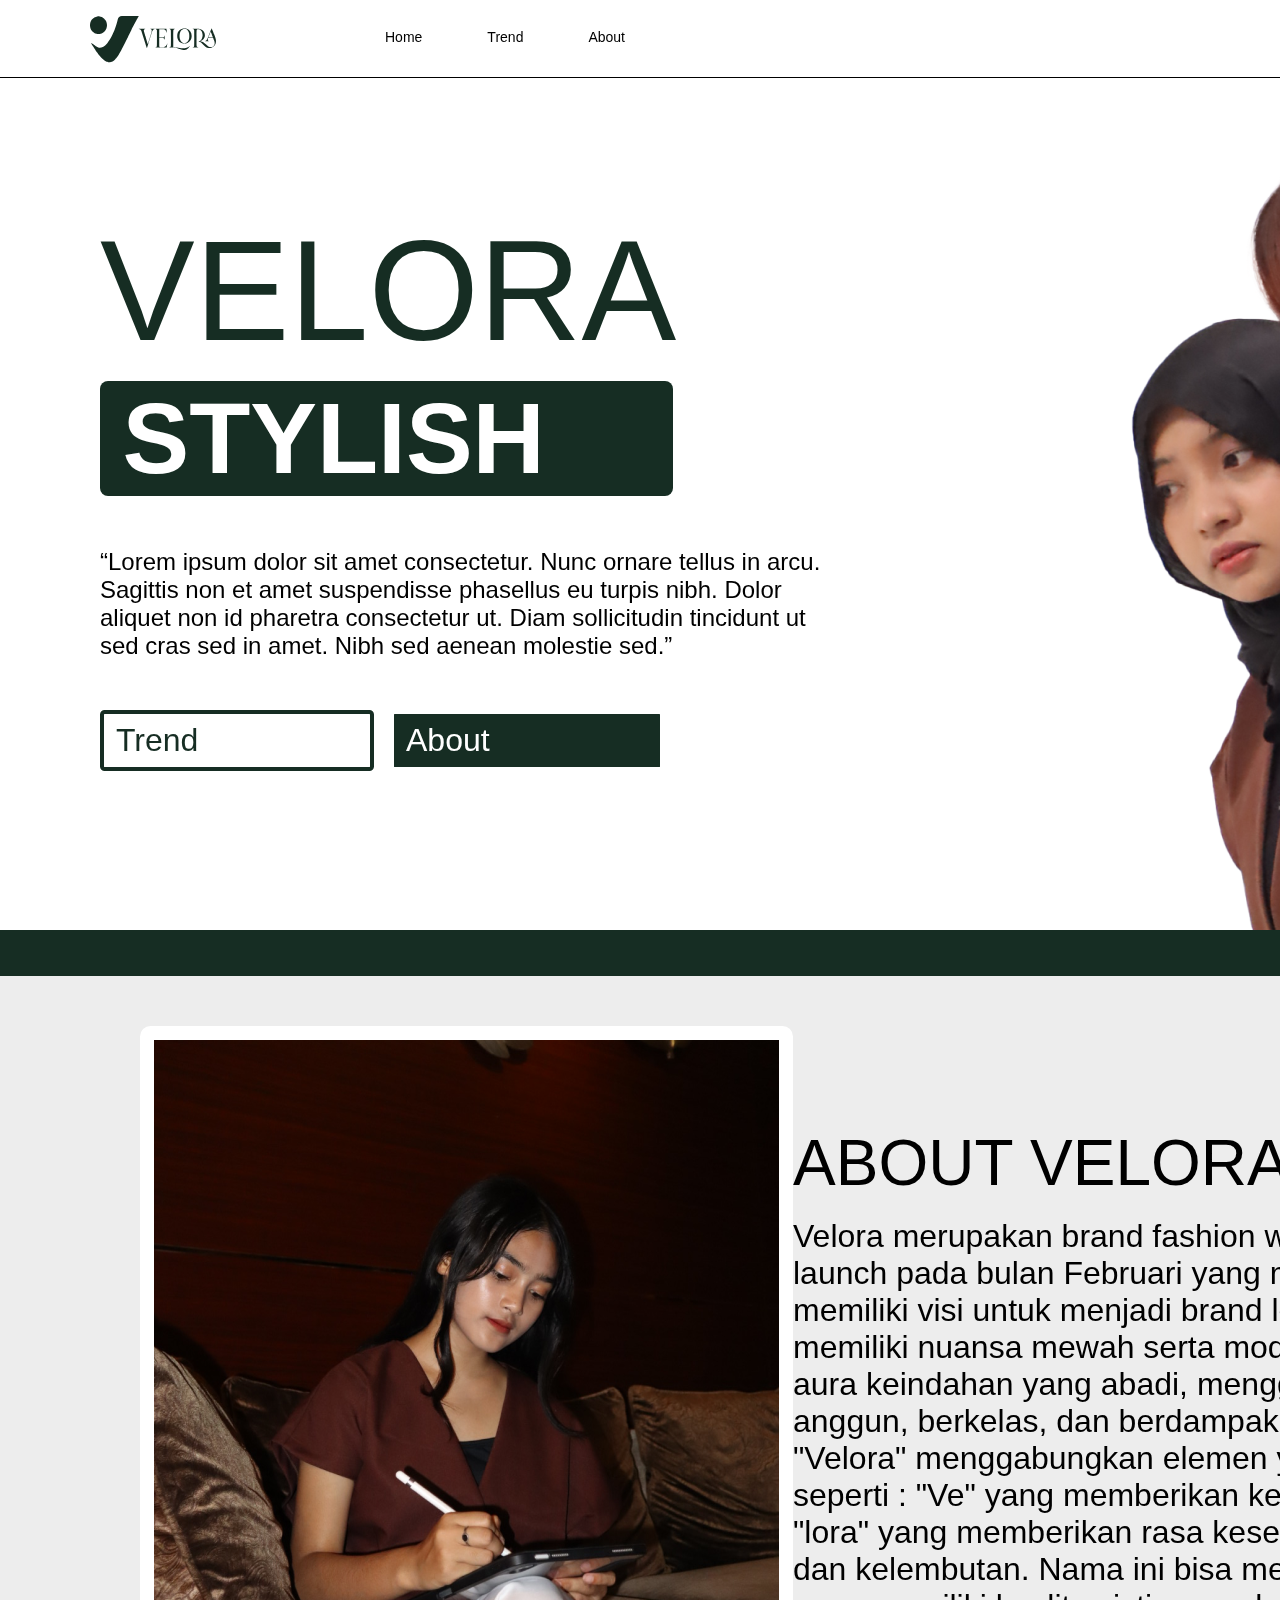
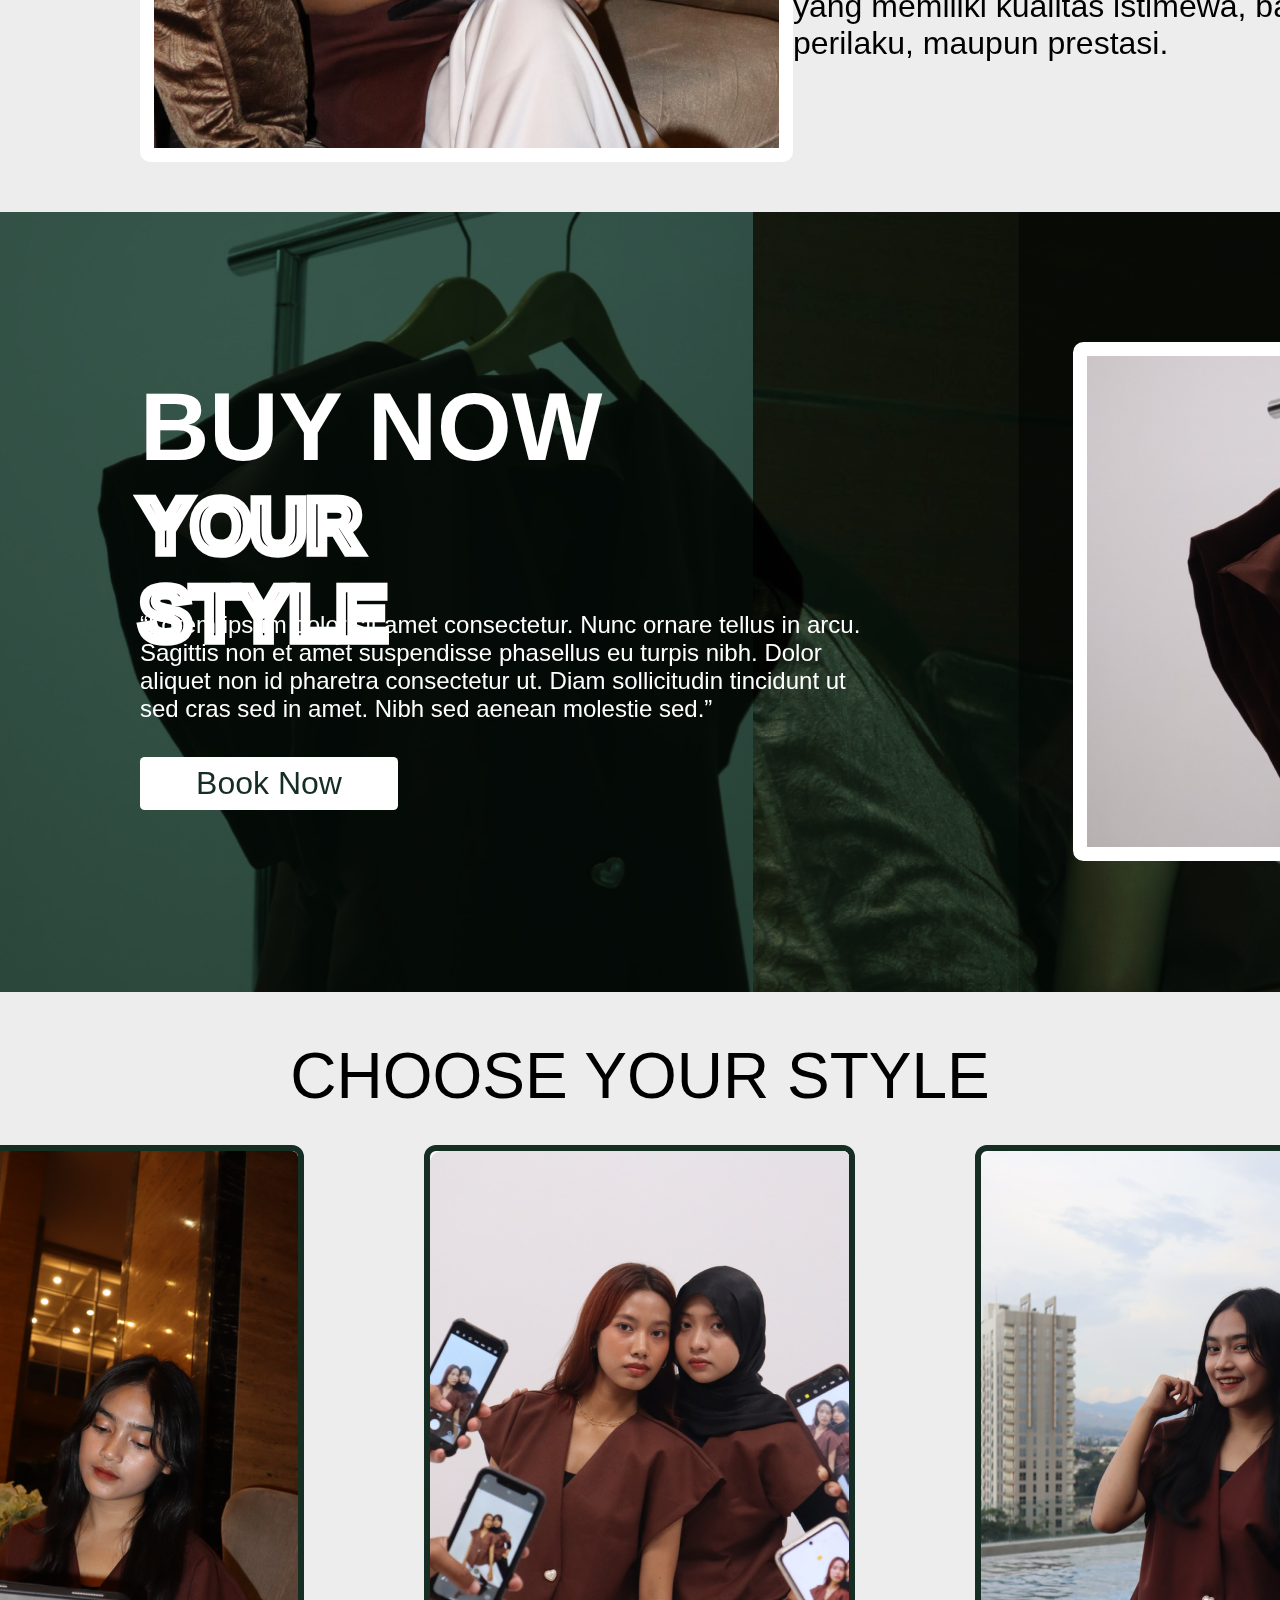
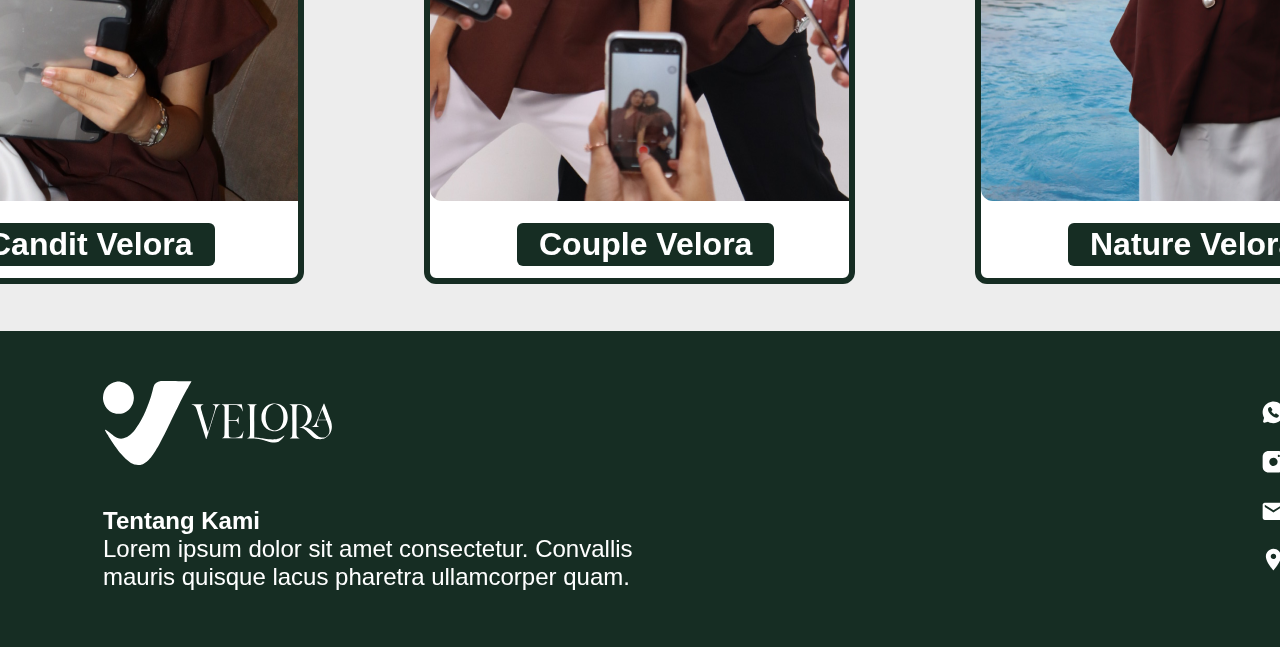
<file: index.html>
<!DOCTYPE html>
<html lang="en">
<head>
  <meta charset="UTF-8">
  <meta http-equiv="X-UA-Compatible" content="IE=edge">
  <meta name="viewport" content="width=device-width, initial-scale=1.0">
  <link rel="stylesheet" href="./vars.css">
  <link rel="stylesheet" href="./style.css">
  
  
  <style>
   a,
   button,
   input,
   select,
   h1,
   h2,
   h3,
   h4,
   h5,
   * {
       box-sizing: border-box;
       margin: 0;
       padding: 0;
       border: none;
       text-decoration: none;
       background: none;
   
       -webkit-font-smoothing: antialiased;
   }
   
   menu, ol, ul {
       list-style-type: none;
       margin: 0;
       padding: 0;
   }
   </style>
  <title>Document</title>
</head>
<body>
  <div class="frame-23">
    <div class="frame-60">
      <div class="frame-830">
        <div class="frame-1">
          <div class="beranda">Home</div>
        </div>
        <div class="frame-2">
          <div class="trend">Trend</div>
        </div>
        <div class="frame-3">
          <div class="about">About</div>
        </div>
      </div>
      <div class="frame-54">
        <div class="masuk">Masuk</div>
      </div>
    </div>
    <div class="frame-10">
      <div class="velora">VELORA</div>
      <div
        class="[base64]"
      >
        “Lorem ipsum dolor sit amet consectetur. Nunc ornare tellus in arcu.
        Sagittis non et amet suspendisse phasellus eu turpis nibh. Dolor aliquet
        non id pharetra consectetur ut. Diam sollicitudin tincidunt ut sed cras
        sed in amet. Nibh sed aenean molestie sed.”
      </div>
      <img class="img-4303-1" src="img-4303-10.png" />
      <div class="frame-781">
        <div class="stylish">STYLISH</div>
      </div>
      <div class="frame-782">
        <div class="trend2">Trend</div>
      </div>
      <div class="frame-783">
        <div class="about2">About</div>
      </div>
    </div>
    <div class="frame-762">
      <div class="frame-845"></div>
    </div>
    <div class="frame-847">
      <div class="frame-844">
        <img class="img-2793" src="img-27930.png" />
        <img class="img-2539" src="img-25390.png" />
      </div>
      <div class="frame-848">
        <div class="about-velora">ABOUT VELORA</div>
        <div
          class="[base64]"
        >
          Velora merupakan brand fashion wanita yang akan segera launch pada bulan
          Februari yang mendatang. Velora memiliki visi untuk menjadi brand lokal
          fashion wanita yang memiliki nuansa mewah serta modern dengan membawa
          aura keindahan yang abadi, menggambarkan wanita anggun, berkelas, dan
          berdampak yang seutuhnya.
          <br />
          &quot;Velora&quot; menggabungkan elemen yang lembut namun kuat, seperti
          : &quot;Ve&quot; yang memberikan kesan segar dan cerah, dan
          &quot;lora&quot; yang memberikan rasa keseimbangan, ketenangan, dan
          kelembutan. Nama ini bisa menggambarkan seseorang yang memiliki kualitas
          istimewa, baik dari segi penampilan, perilaku, maupun prestasi.
        </div>
      </div>
    </div>
    <div class="frame-842">
      <img class="img-25392" src="img-25391.png" />
      <img class="img-27932" src="img-27931.png" />
      <div class="frame-843">
        <div class="buy-now">BUY NOW</div>
        <div class="your-style">YOUR STYLE</div>
      </div>
      <div
        class="[base64]"
      >
        “Lorem ipsum dolor sit amet consectetur. Nunc ornare tellus in arcu.
        Sagittis non et amet suspendisse phasellus eu turpis nibh. Dolor aliquet
        non id pharetra consectetur ut. Diam sollicitudin tincidunt ut sed cras
        sed in amet. Nibh sed aenean molestie sed.”
      </div>
      <div class="frame-8442">
        <img class="img-2793" src="img-27932.png" />
      </div>
      <div class="frame-7832">
        <div class="book-now">Book Now</div>
      </div>
    </div>
    <div class="frame-846">
      <div class="choose-your-style">CHOOSE YOUR STYLE</div>
      <div class="frame-8422">
        <div class="frame-838">
          <div class="frame-831">
            <img class="img-2504" src="img-25040.png" />
          </div>
          <div class="frame-835">
            <div class="candit-velora">Candit Velora</div>
          </div>
        </div>
        <div class="frame-839">
          <div class="frame-831">
            <img class="img-2757" src="img-27570.png" />
          </div>
          <div class="frame-835">
            <div class="couple-velora">Couple Velora</div>
          </div>
        </div>
        <div class="frame-840">
          <div class="frame-831">
            <img class="img-2319" src="img-23190.png" />
          </div>
          <div class="frame-835">
            <div class="nature-velora">Nature Velora</div>
          </div>
        </div>
      </div>
    </div>
    <div class="frame-12">
      <div class="iconsax-bold-messenger"></div>
      <div class="frame-829">
        <div class="frame-828">
          <img class="frame-780" src="frame-7800.svg" />
          <div
            class="tentang-kami-lorem-ipsum-dolor-sit-amet-consectetur-convallis-mauris-quisque-lacus-pharetra-ullamcorper-quam"
          >
            <span>
              <span
                class="tentang-kami-lorem-ipsum-dolor-sit-amet-consectetur-convallis-mauris-quisque-lacus-pharetra-ullamcorper-quam-span"
              >
                Tentang Kami
                <br />
              </span>
              <span
                class="tentang-kami-lorem-ipsum-dolor-sit-amet-consectetur-convallis-mauris-quisque-lacus-pharetra-ullamcorper-quam-span2"
              >
                Lorem ipsum dolor sit amet consectetur. Convallis mauris quisque
                lacus pharetra ullamcorper quam.
              </span>
            </span>
          </div>
        </div>
        <div class="frame-50">
          <div class="frame-46">
            <img class="iconsax-bold-whatsapp" src="iconsax-bold-whatsapp0.svg" />
            <div class="lorem-ipsum-dolor-sit-amet-consectetur">
              Lorem ipsum dolor sit amet consectetur.
            </div>
          </div>
          <div class="frame-47">
            <img
              class="iconsax-bold-instagram"
              src="iconsax-bold-instagram0.svg"
            />
            <div class="lorem-ipsum-dolor-sit-amet-consectetur">
              Lorem ipsum dolor sit amet consectetur.
            </div>
          </div>
          <div class="frame-48">
            <img class="ic-baseline-email" src="ic-baseline-email0.svg" />
            <div class="lorem-ipsum-dolor-sit-amet-consectetur">
              Lorem ipsum dolor sit amet consectetur.
            </div>
          </div>
          <div class="frame-49">
            <img class="mdi-address-marker" src="mdi-address-marker0.svg" />
            <div class="lorem-ipsum-dolor-sit-amet-consectetur2">
              Lorem ipsum dolor sit amet consectetur.
            </div>
          </div>
        </div>
      </div>
    </div>
    <img class="frame-7802" src="frame-7801.svg" />
  </div>
  
</body>
</html>
</file>
<file: vars.css>
/* Figma Styles of your File */
:root {
  /* Colors */
  --color1: #162d23;
  --color2: #ffffff;
  --color3: #000000;
  --color4: #faf2e7;

  /* Fonts */
  /* Effects */
}
</file>
<file: style.css>
.frame-23,
.frame-23 * {
  box-sizing: border-box;
}
.frame-23 {
  background: #ededed;
  display: flex;
  flex-direction: column;
  gap: 0px;
  align-items: flex-start;
  justify-content: flex-start;
  position: relative;
  overflow: hidden;
}
.frame-60 {
  background: #ffffff;
  border-style: solid;
  border-color: #000000;
  border-width: 0px 0px 0.5px 0px;
  align-self: stretch;
  flex-shrink: 0;
  height: 78px;
  position: relative;
  overflow: hidden;
}
.frame-830 {
  display: flex;
  flex-direction: row;
  gap: 25px;
  align-items: center;
  justify-content: flex-start;
  position: absolute;
  left: 365px;
  top: 25px;
}
.frame-1 {
  padding: 2px 20px 2px 20px;
  display: flex;
  flex-direction: row;
  gap: 4px;
  align-items: center;
  justify-content: center;
  flex-shrink: 0;
  position: relative;
}
.beranda {
  color: var(--black, #000000);
  text-align: left;
  font-family: var(
    --text-sm-lineheight-5-font-normal-font-family,
    "Inter-Regular",
    sans-serif
  );
  font-size: var(--text-sm-lineheight-5-font-normal-font-size, 14px);
  line-height: var(--text-sm-lineheight-5-font-normal-line-height, 20px);
  font-weight: var(--text-sm-lineheight-5-font-normal-font-weight, 400);
  position: relative;
}
.frame-2 {
  padding: 2px 20px 2px 20px;
  display: flex;
  flex-direction: row;
  gap: 4px;
  align-items: center;
  justify-content: center;
  flex-shrink: 0;
  position: relative;
}
.trend {
  color: var(--black, #000000);
  text-align: left;
  font-family: var(
    --text-sm-lineheight-5-font-normal-font-family,
    "Inter-Regular",
    sans-serif
  );
  font-size: var(--text-sm-lineheight-5-font-normal-font-size, 14px);
  line-height: var(--text-sm-lineheight-5-font-normal-line-height, 20px);
  font-weight: var(--text-sm-lineheight-5-font-normal-font-weight, 400);
  position: relative;
}
.frame-3 {
  padding: 2px 20px 2px 20px;
  display: flex;
  flex-direction: row;
  gap: 4px;
  align-items: center;
  justify-content: center;
  flex-shrink: 0;
  position: relative;
}
.about {
  color: var(--black, #000000);
  text-align: left;
  font-family: var(
    --text-sm-lineheight-5-font-normal-font-family,
    "Inter-Regular",
    sans-serif
  );
  font-size: var(--text-sm-lineheight-5-font-normal-font-size, 14px);
  line-height: var(--text-sm-lineheight-5-font-normal-line-height, 20px);
  font-weight: var(--text-sm-lineheight-5-font-normal-font-weight, 400);
  position: relative;
}
.frame-54 {
  background: var(--color3, #ffffff);
  border-radius: 6px;
  border-style: solid;
  border-color: var(--default-black, #000000);
  border-width: 1px;
  padding: 4px 24px 4px 24px;
  display: flex;
  flex-direction: row;
  gap: 10px;
  align-items: center;
  justify-content: center;
  position: absolute;
  left: 1766px;
  top: 25px;
  overflow: hidden;
}
.masuk {
  color: var(--gray-900, #212529);
  text-align: left;
  font-family: "Inter-Bold", sans-serif;
  font-size: 14px;
  line-height: 20px;
  font-weight: 700;
  position: relative;
}
.frame-10 {
  background: var(--color2, #ffffff);
  align-self: stretch;
  flex-shrink: 0;
  height: 852px;
  position: relative;
  overflow: hidden;
}
.velora {
  color: var(--color1, #162d23);
  text-align: left;
  font-family: "AlegreyaSc-Regular", sans-serif;
  font-size: 142px;
  font-weight: 400;
  position: absolute;
  left: 100px;
  top: 130.99px;
}
.[base64] {
  color: #000000;
  text-align: justified;
  font-family: "Inter-Regular", sans-serif;
  font-size: 24px;
  font-weight: 400;
  position: absolute;
  left: 100px;
  top: 470px;
  width: 751px;
}
.img-4303-1 {
  width: 1532.67px;
  height: 2299px;
  position: absolute;
  left: 774px;
  top: -567px;
  object-fit: cover;
  aspect-ratio: 1532.67/2299;
}
.frame-781 {
  background: var(--color1, #162d23);
  border-radius: 8px;
  padding: 0px 128.02px 0px 22.55px;
  display: flex;
  flex-direction: row;
  gap: 7.27px;
  align-items: center;
  justify-content: flex-start;
  position: absolute;
  left: 100px;
  top: 303px;
  overflow: hidden;
}
.stylish {
  color: var(--color2, #ffffff);
  text-align: left;
  font-family: "Inter-Bold", sans-serif;
  font-size: 100px;
  font-weight: 700;
  position: relative;
}
.frame-782 {
  background: #ffffff;
  border-radius: 4.62px;
  border-style: solid;
  border-color: var(--color1, #162d23);
  border-width: 4px;
  padding: 8px 68px 8px 12px;
  display: flex;
  flex-direction: row;
  gap: 3.85px;
  align-items: center;
  justify-content: flex-start;
  position: absolute;
  left: 100px;
  top: 632px;
  overflow: hidden;
}
.trend2 {
  color: var(--color1, #162d23);
  text-align: left;
  font-family: "Inter-Regular", sans-serif;
  font-size: 32px;
  font-weight: 400;
  position: relative;
  width: 186px;
}
.frame-783 {
  background: var(--color1, #162d23);
  border-radius: 4.62px;
  border-style: solid;
  border-color: var(--color2, #ffffff);
  border-width: 4px;
  padding: 8px 68px 8px 12px;
  display: flex;
  flex-direction: row;
  gap: 3.85px;
  align-items: center;
  justify-content: flex-start;
  position: absolute;
  left: 390px;
  top: 632px;
  overflow: hidden;
}
.about2 {
  color: var(--color2, #ffffff);
  text-align: left;
  font-family: "Inter-Regular", sans-serif;
  font-size: 32px;
  font-weight: 400;
  position: relative;
  width: 186px;
}
.frame-762 {
  background: var(--color1, #162d23);
  align-self: stretch;
  flex-shrink: 0;
  height: 46px;
  position: relative;
  overflow: hidden;
}
.frame-845 {
  width: 1920px;
  height: 943px;
  position: absolute;
  left: 0px;
  top: 46px;
  overflow: hidden;
}
.frame-847 {
  padding: 50px 140px 50px 140px;
  display: flex;
  flex-direction: row;
  align-items: center;
  justify-content: space-between;
  align-self: stretch;
  flex-shrink: 0;
  position: relative;
  overflow: hidden;
}
.frame-844 {
  background: #ffffff;
  border-radius: 10.5px;
  border-style: solid;
  border-color: var(--color2, #ffffff);
  border-width: 14.01px;
  flex-shrink: 0;
  width: 653px;
  height: 736px;
  position: relative;
  overflow: hidden;
}
.img-2793 {
  border-radius: 8.34px;
  width: 683.64px;
  height: 1025.45px;
  position: absolute;
  left: -14.88px;
  top: -278.36px;
  object-fit: cover;
  aspect-ratio: 683.64/1025.45;
}
.img-2539 {
  width: 668.67px;
  height: 1003px;
  position: absolute;
  left: -15.67px;
  top: -256px;
  object-fit: cover;
  aspect-ratio: 668.67/1003;
}
.frame-848 {
  display: flex;
  flex-direction: column;
  gap: 18px;
  align-items: flex-start;
  justify-content: flex-start;
  flex-shrink: 0;
  width: 857px;
  position: relative;
}
.about-velora {
  color: #000000;
  text-align: left;
  font-family: "Inter-Regular", sans-serif;
  font-size: 64px;
  font-weight: 400;
  position: relative;
  align-self: stretch;
}
.[base64] {
  color: #000000;
  text-align: justified;
  font-family: "Inter-Regular", sans-serif;
  font-size: 32px;
  font-weight: 400;
  position: relative;
  align-self: stretch;
}
.frame-842 {
  background: var(--color1, #162d23);
  align-self: stretch;
  flex-shrink: 0;
  height: 780px;
  position: relative;
  overflow: hidden;
}
.group-1 {
  position: absolute;
  inset: 0;
}
.img-25392 {
  width: 1320px;
  height: 1980px;
  position: absolute;
  left: 753px;
  top: -730px;
  mix-blend-mode: soft-light;
  object-fit: cover;
  aspect-ratio: 1320/1980;
}
.img-27932 {
  border-radius: 13.54px;
  width: 1108.98px;
  height: 1663.47px;
  position: absolute;
  left: -90.18px;
  top: -488.9px;
  mix-blend-mode: soft-light;
  object-fit: cover;
  aspect-ratio: 1108.98/1663.47;
}
.frame-843 {
  display: flex;
  flex-direction: column;
  gap: 0px;
  align-items: flex-start;
  justify-content: flex-start;
  width: 484px;
  position: absolute;
  left: 140px;
  top: 160px;
}
.buy-now {
  color: var(--color2, #ffffff);
  text-align: left;
  font-family: "Inter-Bold", sans-serif;
  font-size: 96px;
  font-weight: 700;
  position: relative;
  align-self: stretch;
}
.your-style {
  text-align: left;
  font-family: "Inter-Bold", sans-serif;
  font-size: 76.72992706298828px;
  font-weight: 700;
  position: relative;
  align-self: stretch;
  -webkit-text-stroke: 9.591240882873535px var(--color2, #ffffff);
}
.[base64] {
  color: var(--color2, #ffffff);
  text-align: justified;
  font-family: "Inter-Regular", sans-serif;
  font-size: 24px;
  font-weight: 400;
  position: absolute;
  left: 140px;
  top: 399px;
  width: 751px;
}
.frame-8442 {
  background: #ffffff;
  border-radius: 10.5px;
  border-style: solid;
  border-color: var(--color2, #ffffff);
  border-width: 14.01px;
  width: 653px;
  height: 519.07px;
  position: absolute;
  left: 1073px;
  top: 130px;
  overflow: hidden;
}
.frame-7832 {
  background: var(--color2, #ffffff);
  border-radius: 4.62px;
  padding: 8px 36px 8px 36px;
  display: flex;
  flex-direction: row;
  gap: 3.85px;
  align-items: center;
  justify-content: center;
  position: absolute;
  left: 140px;
  top: 545px;
  overflow: hidden;
}
.book-now {
  color: var(--color1, #162d23);
  text-align: center;
  font-family: "Inter-Regular", sans-serif;
  font-size: 32px;
  font-weight: 400;
  position: relative;
  width: 186px;
}
.frame-846 {
  padding: 47px 193px 47px 193px;
  display: flex;
  flex-direction: column;
  gap: 32px;
  align-items: center;
  justify-content: flex-start;
  align-self: stretch;
  flex-shrink: 0;
  position: relative;
  overflow: hidden;
}
.choose-your-style {
  color: #000000;
  text-align: center;
  font-family: "Inter-Regular", sans-serif;
  font-size: 64px;
  font-weight: 400;
  position: relative;
  align-self: stretch;
}
.frame-8422 {
  display: flex;
  flex-direction: row;
  gap: 120px;
  align-items: center;
  justify-content: flex-start;
  flex-shrink: 0;
  width: 1534px;
  height: 739px;
  position: relative;
}
.frame-838 {
  background: var(--color2, #ffffff);
  border-radius: 12px;
  border-style: solid;
  border-color: var(--color1, #162d23);
  border-width: 6px;
  flex-shrink: 0;
  width: 431px;
  height: 739px;
  position: relative;
  overflow: hidden;
}
.frame-831 {
  background: var(--color2, #ffffff);
  border-radius: 12px;
  width: 431px;
  height: 650px;
  position: absolute;
  left: 0px;
  top: 0px;
  overflow: hidden;
}
.img-2504 {
  width: 493.33px;
  height: 740px;
  position: absolute;
  left: -26px;
  top: -45px;
  object-fit: cover;
  aspect-ratio: 493.33/740;
}
.frame-835 {
  background: var(--color1, #162d23);
  border-radius: 6px;
  padding: 3px 22px 3px 22px;
  display: flex;
  flex-direction: row;
  gap: 10px;
  align-items: center;
  justify-content: center;
  position: absolute;
  left: 87px;
  top: 672px;
  overflow: hidden;
}
.candit-velora {
  color: var(--color2, #ffffff);
  text-align: left;
  font-family: "Inter-Bold", sans-serif;
  font-size: 32px;
  font-weight: 700;
  position: relative;
}
.frame-839 {
  background: var(--color2, #ffffff);
  border-radius: 12px;
  border-style: solid;
  border-color: var(--color1, #162d23);
  border-width: 6px;
  flex-shrink: 0;
  width: 431px;
  height: 739px;
  position: relative;
  overflow: hidden;
}
.img-2757 {
  width: 562.67px;
  height: 844px;
  position: absolute;
  left: -86px;
  top: -105px;
  object-fit: cover;
  aspect-ratio: 562.67/844;
}
.couple-velora {
  color: var(--color2, #ffffff);
  text-align: center;
  font-family: "Inter-Bold", sans-serif;
  font-size: 32px;
  font-weight: 700;
  position: relative;
}
.frame-840 {
  background: var(--color2, #ffffff);
  border-radius: 12px;
  border-style: solid;
  border-color: var(--color1, #162d23);
  border-width: 6px;
  flex-shrink: 0;
  width: 431px;
  height: 739px;
  position: relative;
  overflow: hidden;
}
.img-2319 {
  width: 475px;
  height: 712.5px;
  position: absolute;
  left: 0px;
  top: -18px;
  object-fit: cover;
  aspect-ratio: 475/712.5;
}
.nature-velora {
  color: var(--color2, #ffffff);
  text-align: center;
  font-family: "Inter-Bold", sans-serif;
  font-size: 32px;
  font-weight: 700;
  position: relative;
}
.frame-12 {
  background: var(--color1, #162d23);
  align-self: stretch;
  flex-shrink: 0;
  height: 316px;
  position: relative;
  overflow: hidden;
}
.iconsax-bold-messenger {
  width: 50px;
  height: 50px;
  position: absolute;
  left: 1300px;
  top: 175px;
  overflow: hidden;
}
.frame-829 {
  display: flex;
  flex-direction: row;
  align-items: center;
  justify-content: space-between;
  width: 1661px;
  position: absolute;
  left: 103px;
  top: 50px;
}
.frame-828 {
  display: flex;
  flex-direction: column;
  gap: 42px;
  align-items: flex-start;
  justify-content: flex-start;
  flex-shrink: 0;
  width: 585px;
  position: relative;
}
.frame-780 {
  display: flex;
  flex-direction: row;
  gap: 0px;
  align-items: center;
  justify-content: flex-start;
  flex-shrink: 0;
  height: auto;
  position: relative;
  overflow: visible;
}
.tentang-kami-lorem-ipsum-dolor-sit-amet-consectetur-convallis-mauris-quisque-lacus-pharetra-ullamcorper-quam {
  color: #ffffff;
  text-align: left;
  font-family: "-", sans-serif;
  font-size: 24px;
  font-weight: 400;
  position: relative;
  align-self: stretch;
}
.tentang-kami-lorem-ipsum-dolor-sit-amet-consectetur-convallis-mauris-quisque-lacus-pharetra-ullamcorper-quam-span {
  font-family: "Inter-Bold", sans-serif;
  font-weight: 700;
}
.tentang-kami-lorem-ipsum-dolor-sit-amet-consectetur-convallis-mauris-quisque-lacus-pharetra-ullamcorper-quam-span2 {
  font-family: "Inter-Regular", sans-serif;
}
.frame-50 {
  display: flex;
  flex-direction: column;
  gap: 21.48px;
  align-items: flex-start;
  justify-content: flex-start;
  flex-shrink: 0;
  width: 504px;
  position: relative;
}
.frame-46 {
  display: flex;
  flex-direction: row;
  gap: 10.74px;
  align-items: flex-end;
  justify-content: flex-start;
  flex-shrink: 0;
  position: relative;
}
.iconsax-bold-whatsapp {
  flex-shrink: 0;
  width: 26.86px;
  height: 26.86px;
  position: relative;
  overflow: visible;
}
.lorem-ipsum-dolor-sit-amet-consectetur {
  color: #ffffff;
  text-align: left;
  font-family: "Inter-Regular", sans-serif;
  font-size: 24px;
  font-weight: 400;
  position: relative;
}
.frame-47 {
  display: flex;
  flex-direction: row;
  gap: 10.74px;
  align-items: flex-end;
  justify-content: flex-start;
  flex-shrink: 0;
  position: relative;
}
.iconsax-bold-instagram {
  flex-shrink: 0;
  width: 26.86px;
  height: 26.86px;
  position: relative;
  overflow: visible;
}
.frame-48 {
  display: flex;
  flex-direction: row;
  gap: 10.74px;
  align-items: flex-end;
  justify-content: flex-start;
  flex-shrink: 0;
  position: relative;
}
.ic-baseline-email {
  flex-shrink: 0;
  width: 26.86px;
  height: 26.86px;
  position: relative;
  overflow: visible;
}
.frame-49 {
  display: flex;
  flex-direction: row;
  gap: 10.74px;
  align-items: flex-start;
  justify-content: flex-start;
  align-self: stretch;
  flex-shrink: 0;
  position: relative;
}
.mdi-address-marker {
  flex-shrink: 0;
  width: 26.86px;
  height: 26.86px;
  position: relative;
  overflow: visible;
}
.lorem-ipsum-dolor-sit-amet-consectetur2 {
  color: #ffffff;
  text-align: left;
  font-family: "Inter-Regular", sans-serif;
  font-size: 24px;
  font-weight: 400;
  position: relative;
  width: 464.61px;
}
.frame-7802 {
  display: flex;
  flex-direction: row;
  gap: 0px;
  align-items: center;
  justify-content: flex-start;
  flex-shrink: 0;
  height: auto;
  position: absolute;
  left: 90px;
  top: 16px;
  overflow: visible;
}
</file>
